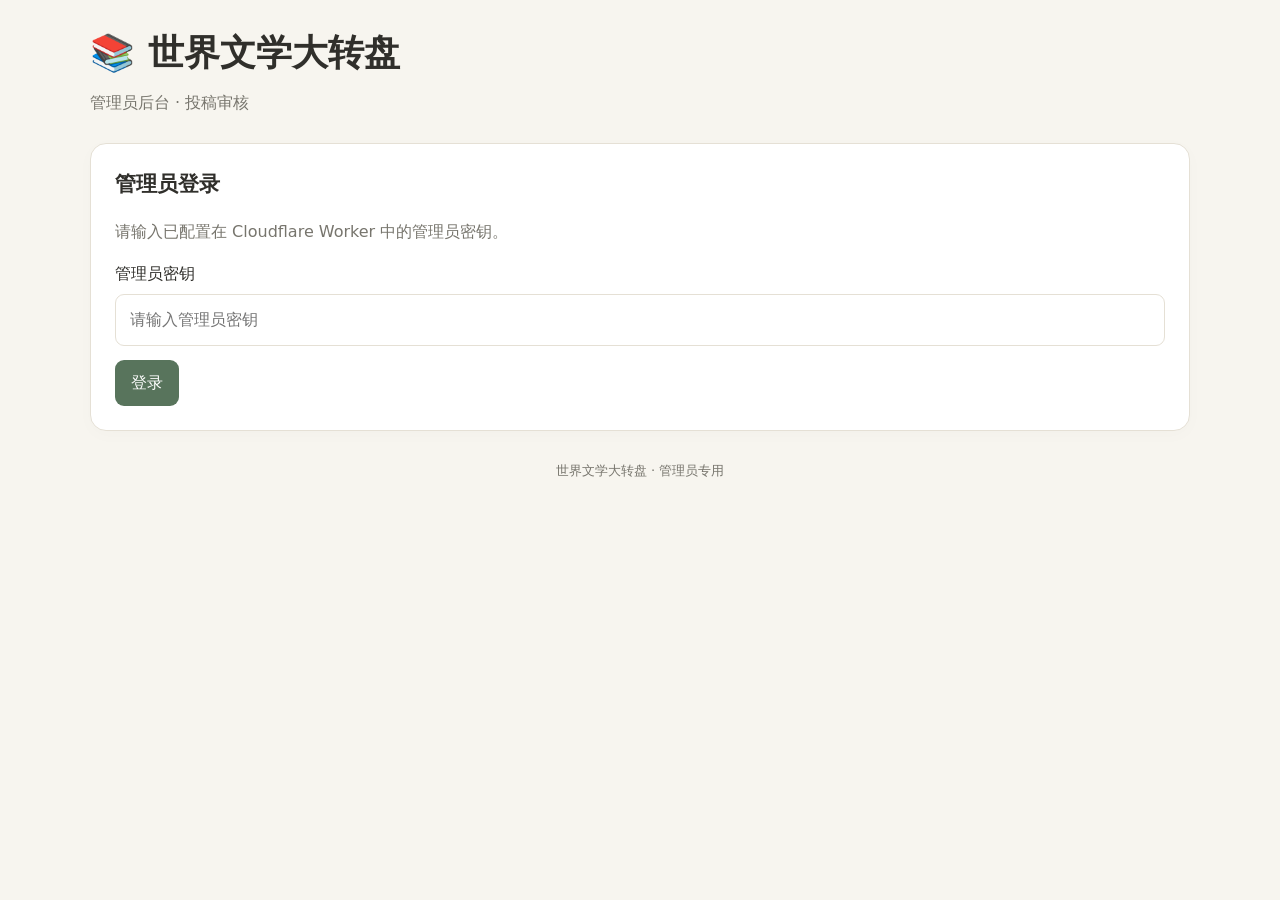
<file: admin.html>
<!DOCTYPE html>
<html lang="zh-CN">
<head>
<meta charset="UTF-8">
<meta name="viewport" content="width=device-width, initial-scale=1.0">
<meta name="robots" content="noindex, nofollow">
<title>世界文学大转盘 · 管理员后台</title>

<style>
:root {
  --bg: #f7f5ef;
  --card: #ffffff;
  --text: #302f2b;
  --muted: #77756d;
  --border: #e5e0d5;
  --accent: #58745c;
  --danger: #a7473f;
  --soft: #eeece4;
}

* {
  box-sizing: border-box;
}

body {
  margin: 0;
  padding: 24px;
  background: var(--bg);
  color: var(--text);
  font-family: system-ui, -apple-system, "Segoe UI",
    "Microsoft YaHei", sans-serif;
  line-height: 1.6;
}

.container {
  max-width: 1100px;
  margin: 0 auto;
}

header {
  margin-bottom: 28px;
}

h1 {
  font-size: clamp(24px, 4vw, 36px);
  margin: 0 0 8px;
}

h2 {
  font-size: 21px;
  margin-top: 0;
}

p {
  margin-top: 6px;
}

.muted {
  color: var(--muted);
}

.card {
  background: var(--card);
  border: 1px solid var(--border);
  border-radius: 16px;
  padding: 24px;
  margin-bottom: 20px;
  box-shadow: 0 4px 18px #00000005;
}

input, select, button {
  font: inherit;
}

input {
  width: 100%;
  padding: 12px 14px;
  border: 1px solid var(--border);
  border-radius: 9px;
  margin: 8px 0 14px;
  background: white;
  color: var(--text);
}

button {
  border: 0;
  border-radius: 9px;
  padding: 10px 16px;
  cursor: pointer;
  background: var(--accent);
  color: white;
}

button:disabled {
  opacity: 0.55;
  cursor: wait;
}

button.secondary {
  background: var(--soft);
  color: var(--text);
}

button.danger {
  background: var(--danger);
}

button.small {
  padding: 7px 11px;
  font-size: 14px;
}

.actions {
  display: flex;
  flex-wrap: wrap;
  gap: 8px;
  align-items: center;
}

.toolbar {
  display: flex;
  flex-wrap: wrap;
  gap: 10px;
  margin-bottom: 20px;
  align-items: center;
}

.toolbar button.active {
  outline: 2px solid var(--accent);
  outline-offset: 2px;
}

.status {
  padding: 12px 14px;
  border-radius: 9px;
  margin: 14px 0;
  background: var(--soft);
  overflow-wrap: anywhere;
}

.status.error {
  color: #8b2929;
  background: #fff0ee;
}

.status.success {
  color: #285b37;
  background: #edf7ed;
}

.hidden {
  display: none !important;
}

.submission {
  border: 1px solid var(--border);
  border-radius: 12px;
  padding: 20px;
  margin-bottom: 14px;
  background: white;
}

.submission h3 {
  margin: 0 0 12px;
  font-size: 19px;
  overflow-wrap: anywhere;
}

.details {
  display: grid;
  grid-template-columns: repeat(2, minmax(0, 1fr));
  gap: 10px 20px;
  margin-bottom: 16px;
}

.detail {
  min-width: 0;
  overflow-wrap: anywhere;
}

.detail strong {
  display: block;
  font-size: 13px;
  color: var(--muted);
  margin-bottom: 3px;
}

.detail.full {
  grid-column: 1 / -1;
}

a {
  color: var(--accent);
  overflow-wrap: anywhere;
}

footer {
  text-align: center;
  color: var(--muted);
  font-size: 13px;
  margin: 30px 0;
}

@media (max-width: 600px) {
  body {
    padding: 14px;
  }

  .card {
    padding: 18px;
  }

  .details {
    grid-template-columns: 1fr;
  }

  .detail.full {
    grid-column: auto;
  }
}
</style>
</head>

<body>
<div class="container">

<header>
  <h1>📚 世界文学大转盘</h1>
  <p class="muted">管理员后台 · 投稿审核</p>
</header>

<section id="loginPanel" class="card">
  <h2>管理员登录</h2>
  <p class="muted">
    请输入已配置在 Cloudflare Worker 中的管理员密钥。
  </p>

  <form id="loginForm">
    <label for="secret">管理员密钥</label>
    <input
      id="secret"
      type="password"
      autocomplete="current-password"
      required
      minlength="32"
      placeholder="请输入管理员密钥"
    >
    <button id="loginButton" type="submit">登录</button>
  </form>

  <div id="loginMessage" class="status hidden"
       role="status" aria-live="polite"></div>
</section>

<section id="dashboard" class="hidden">

  <div class="card">
    <h2>🔍 书库查重</h2>
    <p class="muted">输入书名或作者名，在书库中查找是否已存在。</p>

    <div style="display:flex;gap:10px;flex-wrap:wrap;align-items:center;">
      <input
        id="adminSearchInput"
        type="text"
        placeholder="输入书名或作者名，回车即可搜索"
        style="flex:1;min-width:220px;margin:0;"
      >
      <button id="adminSearchButton">搜索</button>
    </div>

    <div id="adminSearchResult" style="margin-top:16px;"></div>
  </div>

  <div class="card">
    <h2>投稿管理</h2>
    <div class="toolbar">
      <button class="tab active" data-status="pending">
        ⏳ 待审核
      </button>

      <button class="tab secondary" data-status="approved">
        ✅ 已通过
      </button>

      <button class="tab secondary" data-status="rejected">
        ❌ 已拒绝
      </button>

      <button id="refreshButton" class="secondary">
        ↻ 刷新
      </button>

      <button id="logoutButton" class="secondary">
        退出登录
      </button>
    </div>

    <div id="listMessage" class="status hidden"
         role="status" aria-live="polite"></div>

    <div id="submissionList"></div>
  </div>

</section>

<footer>
  世界文学大转盘 · 管理员专用
</footer>

</div>

<script>
"use strict";

// 现有的 Cloudflare Worker 地址
const API_BASE =
  "https://book-suggest.kittybeef.workers.dev";

// 密钥只保存在当前页面的 JavaScript 内存中。
// 不使用 localStorage、sessionStorage 或 Cookie 保存密钥。
let adminSecret = "";
let currentStatus = "pending";
let requestVersion = 0;

const $ = (id) => document.getElementById(id);

function escapeHTML(value) {
  return String(value ?? "").replace(/[&<>"']/g, (char) => ({
    "&": "&amp;",
    "<": "&lt;",
    ">": "&gt;",
    '"': "&quot;",
    "'": "&#39;"
  })[char]);
}

function showMessage(element, message, type = "") {
  element.textContent = message;
  element.className = "status" +
    (type ? " " + type : "");
}

function hideMessage(element) {
  element.textContent = "";
  element.className = "status hidden";
}

// ===== 书库加载与查重（审核用） =====
let BOOKS = [];
let booksLoaded = false;

function loadBooks(){
  return new Promise((resolve) => {
    if (booksLoaded){ resolve(); return; }

    const files = [
      "data/books/prehistory.js",
      "data/books/early-civ.js",
      "data/books/classical.js",
      "data/books/post-classical.js",
      "data/books/early-modern.js",
      "data/books/industry-empire.js",
      "data/books/global-conflict.js",
      "data/books/contemporary.js"
    ];

    let loaded = 0;
    function tryFinish(){
      loaded++;
      if (loaded < files.length) return;

      BOOKS = [
        ...(window.BOOKS_PREHISTORY      || []),
        ...(window.BOOKS_EARLY_CIV       || []),
        ...(window.BOOKS_CLASSICAL       || []),
        ...(window.BOOKS_POST_CLASSICAL  || []),
        ...(window.BOOKS_EARLY_MODERN    || []),
        ...(window.BOOKS_INDUSTRY_EMPIRE || []),
        ...(window.BOOKS_GLOBAL_CONFLICT || []),
        ...(window.BOOKS_CONTEMPORARY    || [])
      ];
      booksLoaded = true;
      resolve();
    }

    files.forEach(src => {
      const s = document.createElement("script");
      s.src = src;
      s.onload = tryFinish;
      s.onerror = tryFinish;
      document.head.appendChild(s);
    });
  });
}

function searchBooks(title, author){
  const titleKw = (title || "").trim();
  const authorKw = (author || "").trim();
  if (!titleKw && !authorKw) return [];

  const exact = BOOKS.filter(b =>
    (titleKw && b.title === titleKw) ||
    (authorKw && b.author === authorKw)
  );
  const fuzzy = BOOKS.filter(b =>
    (titleKw && b.title && b.title.includes(titleKw) && b.title !== titleKw) ||
    (authorKw && b.author && b.author.includes(authorKw) && b.author !== authorKw)
  );

  const seen = new Set();
  const result = [];
  for (const b of [...exact, ...fuzzy]){
    const key = (b.title || "") + "||" + (b.author || "");
    if (seen.has(key)) continue;
    seen.add(key);
    result.push(b);
  }
  return result;
}

function setLoggedIn(value) {
  $("loginPanel").classList.toggle("hidden", value);
  $("dashboard").classList.toggle("hidden", !value);
}

async function apiRequest(path, options = {}) {
  const response = await fetch(API_BASE + path, {
    method: options.method || "GET",
    headers: {
      "Authorization": "Bearer " + adminSecret,
      ...(options.body !== undefined
        ? { "Content-Type": "application/json" }
        : {})
    },
    body: options.body !== undefined
      ? JSON.stringify(options.body)
      : undefined,
    cache: "no-store"
  });

  let data;

  try {
    data = await response.json();
  } catch {
    throw new Error("服务器返回了无法识别的数据。");
  }

  if (response.status === 401) {
    logout();
    throw new Error("管理员身份验证失败，请重新登录。");
  }

  if (!response.ok || data.ok !== true) {
    throw new Error(data.error || "请求失败，请稍后重试。");
  }

  return data;
}

function logout() {
  adminSecret = "";
  requestVersion++;

  $("secret").value = "";
  $("submissionList").replaceChildren();

  hideMessage($("listMessage"));
  hideMessage($("loginMessage"));

  setLoggedIn(false);
}

$("loginForm").addEventListener("submit", async (event) => {
  event.preventDefault();

  const secret = $("secret").value.trim();
  console.log(
  "密钥长度：", secret.length,
  "是否只包含 ASCII 字符：", /^[\x00-\x7F]*$/.test(secret),
  "是否包含首尾空白：", secret !== secret.trim()
);
  const button = $("loginButton");

  if (secret.length < 32) {
    showMessage(
      $("loginMessage"),
      "密钥长度不足，请检查后重试。",
      "error"
    );
    return;
  }

  button.disabled = true;
  button.textContent = "正在验证……";
  hideMessage($("loginMessage"));

  // 临时使用输入的密钥验证身份。
  adminSecret = secret;

  try {
    // 只有成功读取管理员接口，才算登录成功。
    await apiRequest(
      "/admin/submissions?status=pending"
    );

    $("secret").value = "";
    setLoggedIn(true);

    await loadSubmissions();
  } catch (error) {
    adminSecret = "";

    showMessage(
      $("loginMessage"),
      error.message || "登录失败，请检查密钥。",
      "error"
    );
  } finally {
    button.disabled = false;
    button.textContent = "登录";
  }
});

async function loadSubmissions() {
  if (!adminSecret) return;

  const version = ++requestVersion;
  const list = $("submissionList");
  const message = $("listMessage");

  list.replaceChildren();
  showMessage(message, "正在加载投稿……");

  try {
    const data = await apiRequest(
      "/admin/submissions?status=" +
      encodeURIComponent(currentStatus)
    );

    // 忽略已经过期的请求结果。
    if (version !== requestVersion) return;

    const submissions = Array.isArray(data.submissions)
      ? data.submissions
      : [];

    if (submissions.length === 0) {
      hideMessage(message);
      list.innerHTML =
        '<div class="card muted">这个分类暂时没有投稿。</div>';
      return;
    }

    hideMessage(message);

    list.innerHTML = submissions.map((item) => {
      const id = Number(item.id);

      const link = safeExternalLink(item.reading_link);
      const source = safeExternalLink(item.source);

      return `
        <article class="submission">
          <h3>${escapeHTML(item.title || "未填写书名")}</h3>

          <div class="details">
            <div class="detail">
              <strong>投稿编号</strong>
              ${escapeHTML(item.id)}
            </div>

            <div class="detail">
              <strong>原文书名</strong>
              ${escapeHTML(item.original_title || "未填写")}
            </div>

            <div class="detail">
              <strong>作者</strong>
              ${escapeHTML(item.author || "未填写")}
            </div>

            <div class="detail">
              <strong>时代</strong>
              ${escapeHTML(item.era || "未填写")}
            </div>

            <div class="detail">
              <strong>国家 / 地区</strong>
              ${escapeHTML(item.country || "未填写")}
            </div>

            <div class="detail">
              <strong>作者性别分类</strong>
              ${escapeHTML(item.gender || "未填写")}
            </div>

            <div class="detail">
              <strong>体裁</strong>
              ${escapeHTML(item.genre || "未填写")}
            </div>

            <div class="detail">
              <strong>当前状态</strong>
              ${escapeHTML(item.status || "未知")}
            </div>

            <div class="detail full">
              <strong>阅读链接</strong>
              ${link}
            </div>

            <div class="detail full">
              <strong>投稿理由</strong>
              <div>${escapeHTML(item.reason || "未填写")}</div>
            </div>

            <div class="detail full">
              <strong>来源链接</strong>
              ${source}
            </div>

            <div class="detail full">
              <strong>投稿时间</strong>
              ${escapeHTML(item.created_at || "未知")}
            </div>
          </div>

          <div class="actions" style="margin-bottom:10px;">
            <button
              class="small secondary"
              data-action="check"
              data-title="${escapeHTML(item.title || "")}"
              data-author="${escapeHTML(item.author || "")}"
            >🔍 在书库中查重</button>
          </div>

          <div class="checkResult" style="margin-bottom:10px;"></div>

          ${
            currentStatus === "pending"
              ? `
                <div class="actions">
                  <button
                    class="small"
                    data-action="approve"
                    data-id="${Number.isSafeInteger(id) && id > 0 ? id : 0}"
                  >✓ 通过投稿</button>

                  <button
                    class="small danger"
                    data-action="reject"
                    data-id="${Number.isSafeInteger(id) && id > 0 ? id : 0}"
                  >✕ 拒绝投稿</button>
                </div>
              `
              : currentStatus === "approved"
              ? `
                <div class="actions">
                  <button
                    class="small danger"
                    data-action="reject"
                    data-id="${Number.isSafeInteger(id) && id > 0 ? id : 0}"
                  >↩ 撤销通过（从书库下架）</button>
                </div>
              `
              : ""
          }
        </article>
      `;
    }).join("");

  } catch (error) {
    if (version !== requestVersion) return;

    showMessage(
      message,
      error.message || "加载失败，请重试。",
      "error"
    );
  }
}

function safeExternalLink(value) {
  if (typeof value !== "string" || !value.trim()) {
    return "未提供";
  }

  try {
    const url = new URL(value);

    if (url.protocol !== "https:" && url.protocol !== "http:") {
      return "链接格式不受支持";
    }

    return `<a href="${escapeHTML(url.href)}"
      target="_blank" rel="noopener noreferrer">打开链接 ↗</a>`;
  } catch {
    return "链接格式无效";
  }
}

$("submissionList").addEventListener("click", async (event) => {
  const button = event.target.closest("button[data-action]");
  if (!button || !adminSecret) return;

  const action = button.dataset.action;

  // 查重：不需要管理员权限，只在本地书库搜索
  if (action === "check"){
    const title = button.dataset.title || "";
    const author = button.dataset.author || "";
    const resultEl = button.closest("article").querySelector(".checkResult");
    if (!resultEl) return;

    const originalText = button.textContent;
    button.disabled = true;
    button.textContent = "🔍 加载书库中……";
    resultEl.innerHTML = '<span style="color:#77756d;">第一次使用需加载书库（约几秒）……</span>';

    try {
      await loadBooks();
      button.textContent = "🔍 查重中……";
      const hits = searchBooks(title, author);

      if (hits.length === 0){
        resultEl.innerHTML = '<span style="color:#285b37;">✅ 书库里没有找到同名或相似的书</span>';
      } else {
        let html = '<div style="color:#a35a00;margin-bottom:6px;">⚠️ 书库里已有相似的记录（' + hits.length + ' 条）：</div>';
        hits.slice(0, 8).forEach(b => {
          html += '<div style="padding:6px 10px;background:#f7f5ef;border-radius:6px;margin-bottom:4px;">';
          html += '<strong>《' + escapeHTML(b.title) + '》</strong>';
          if (b.author) html += ' — ' + escapeHTML(b.author);
          html += ' <span style="color:#77756d;">（' + escapeHTML(b.era) + ' · ' + escapeHTML(b.country) + '）</span>';
          html += '</div>';
        });
        if (hits.length > 8){
          html += '<div style="color:#77756d;">……还有 ' + (hits.length - 8) + ' 条</div>';
        }
        resultEl.innerHTML = html;
      }
    } catch (err){
      resultEl.innerHTML = '<span style="color:#8b2929;">书库加载失败：' + escapeHTML(err.message || err) + '</span>';
    } finally {
      button.disabled = false;
      button.textContent = originalText;
    }
    return;
  }

  const id = Number(button.dataset.id);

  if (
    !Number.isSafeInteger(id) ||
    id <= 0 ||
    !["approve", "reject"].includes(action)
  ) {
    return;
  }

  const isApprove = action === "approve";
  const operation = isApprove
    ? "通过"
    : (currentStatus === "approved" ? "撤销通过（从书库下架）" : "拒绝");

  if (!confirm(`确定要${operation}这条投稿吗？`)) {
    return;
  }

  button.disabled = true;
  button.textContent = "处理中……";

  try {
    await apiRequest("/admin/" + action, {
      method: "POST",
      body: { id }
    });

    showMessage(
      $("listMessage"),
      `投稿 #${id} 已${operation}。`,
      "success"
    );

    await loadSubmissions();
  } catch (error) {
    showMessage(
      $("listMessage"),
      error.message || "操作失败，请重试。",
      "error"
    );

    button.disabled = false;
    button.textContent = isApprove
      ? "✓ 通过投稿"
      : "✕ 拒绝投稿";
  }
});

document.querySelectorAll(".tab").forEach((button) => {
  button.addEventListener("click", async () => {
    currentStatus = button.dataset.status;

    document.querySelectorAll(".tab").forEach((tab) => {
      const active = tab === button;

      tab.classList.toggle("active", active);
      tab.classList.toggle("secondary", !active);
    });

    await loadSubmissions();
  });
});
// ===== 管理员独立查重窗口 =====
async function runAdminSearch(){
  const input = $("adminSearchInput");
  const resultEl = $("adminSearchResult");
  const button = $("adminSearchButton");
  if (!input || !resultEl || !button) return;

  const kw = input.value.trim();
  if (!kw){
    resultEl.innerHTML = '<span style="color:#77756d;">请输入关键词。</span>';
    return;
  }

  const originalText = button.textContent;
  button.disabled = true;
  button.textContent = "搜索中……";

  try {
    if (!booksLoaded){
      resultEl.innerHTML = '<span style="color:#77756d;">首次搜索需加载书库（约几秒）……</span>';
      await loadBooks();
    }

    const exact = BOOKS.filter(b => b.title === kw || b.author === kw);
    const fuzzy = BOOKS.filter(b =>
      ((b.title && b.title.includes(kw)) || (b.author && b.author.includes(kw))) &&
      !(b.title === kw || b.author === kw)
    );
    const matched = [...exact, ...fuzzy];

    if (matched.length === 0){
      resultEl.innerHTML = '<span style="color:#285b37;">✅ 书库里没有找到匹配的书</span>';
      return;
    }

    let html = '<div style="color:#a35a00;margin-bottom:8px;">找到 <strong>' + matched.length + '</strong> 条匹配：</div>';
    matched.slice(0, 30).forEach(b => {
      html += '<div style="padding:10px 14px;background:#f7f5ef;border-radius:8px;margin-bottom:6px;">';
      html += '<strong>《' + escapeHTML(b.title) + '》</strong>';
      if (b.author) html += ' — ' + escapeHTML(b.author);
      html += ' <span style="color:#77756d;">（' +
        escapeHTML(b.era || "") + ' · ' +
        escapeHTML(b.country || "") + ' · ' +
        escapeHTML(b.gender || "") + ' · ' +
        escapeHTML(b.genre || "") +
      '）</span>';
      html += '</div>';
    });
    if (matched.length > 30){
      html += '<div style="color:#77756d;">……还有 ' + (matched.length - 30) + ' 条未显示</div>';
    }
    resultEl.innerHTML = html;

  } catch (err){
    resultEl.innerHTML = '<span style="color:#8b2929;">搜索失败：' + escapeHTML(err.message || err) + '</span>';
  } finally {
    button.disabled = false;
    button.textContent = originalText;
  }
}

$("adminSearchButton").addEventListener("click", runAdminSearch);
$("adminSearchInput").addEventListener("keypress", function(e){
  if (e.key === "Enter") runAdminSearch();
});

$("refreshButton").addEventListener("click", loadSubmissions);
$("logoutButton").addEventListener("click", logout);

// 切换页面标签或离开页面时清除内存中的密钥。
window.addEventListener("pagehide", logout);
</script>
</body>
</html>
</file>
